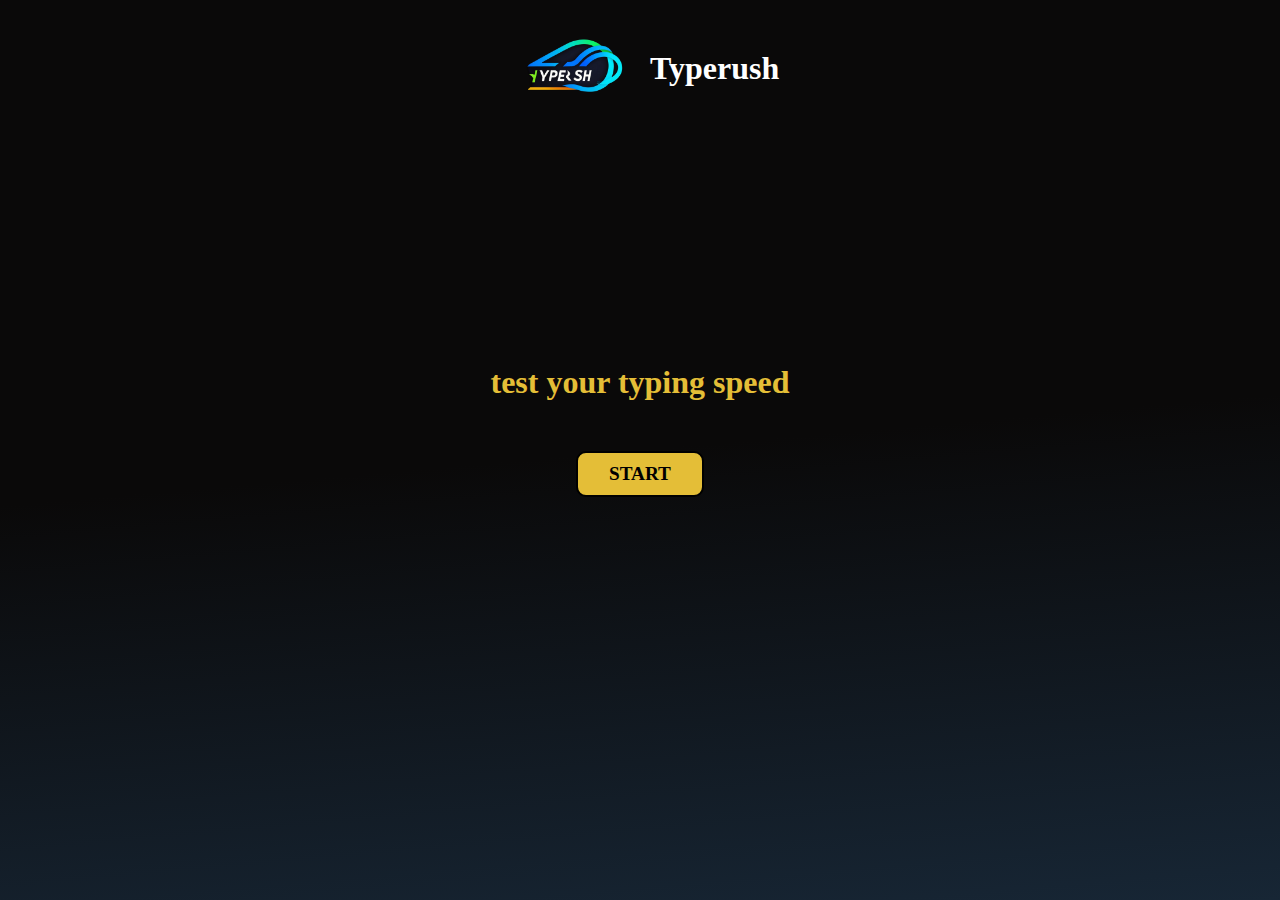
<file: index.html>
<!DOCTYPE html>
<html lang="en">
<head>
    <meta charset="UTF-8">
    <meta name="viewport" content="width=device-width, initial-scale=1.0">
    <title>typing speed test</title>
    <link rel="stylesheet" href="style.css">
</head>
<body>
    <nav>
            <img src="../Default_Design_a_sleek_and_energetic_logo_for_a_typing_speed_t_3_8922b79c-d204-4a9c-a4ab-a7cde05685ed_0.png" alt="" srcset="">
            <h1>Typerush</h1>
        </nav>
    <div class="conatiner"><h1>test your typing speed</h1>
    <a id="link-to-typing-page" href="../typing page/typing-test.html"><button type="button" id="button">start</button></div></a>
</body>
</html>
</file>
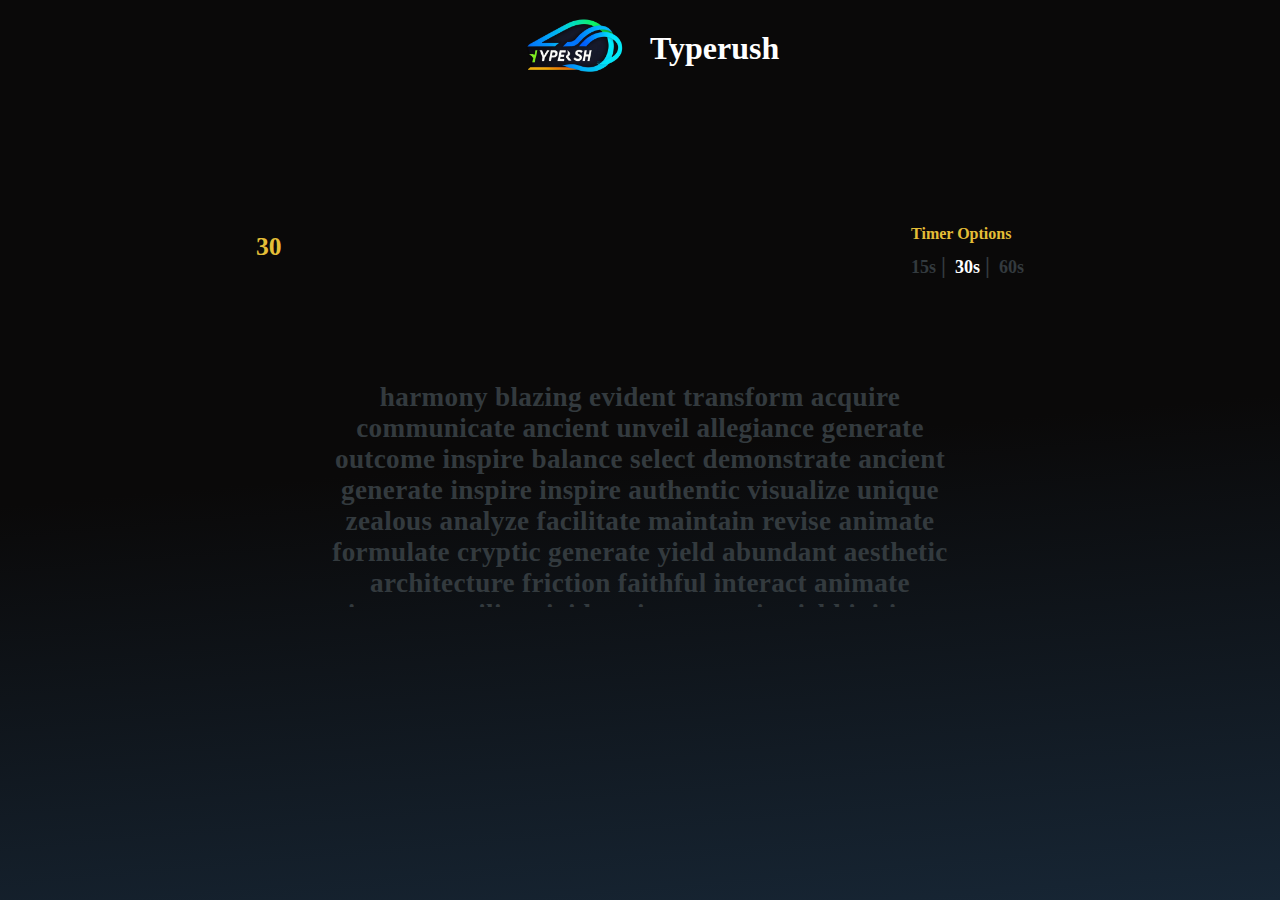
<file: typing page/typing-test.html>
<!DOCTYPE html>
    <html lang="en">
    <head>
        <meta charset="UTF-8" />
        <meta name="viewport" content="width=device-width, initial-scale=1.0" />
        <title>typing speed test</title>
        <link rel="stylesheet" href="typing-test.css" />
    </head>
    <body>
        <nav>
            <img src="../Default_Design_a_sleek_and_energetic_logo_for_a_typing_speed_t_3_8922b79c-d204-4a9c-a4ab-a7cde05685ed_0.png" alt="" srcset="">
            <h1>Typerush</h1>
        </nav>


        <input type="text" class="input">
        <div class="container">
        <div class="options">
            <div class="timer-container">
            <h4 class="timer"></h4>
            </div>
            <div class="timing-option">
            <h4>timer options</h4>
            <button class="timing">15s</button><span class="span-pipe">|</span>
            <button class="timing selected">30s</button><span class="span-pipe">|</span>
            <button class="timing">60s</button>
            </div>
        </div>
        <div class="typing-container">
        <p class="para-container"></p>
        </div>

        <div class="game-over display">
            <div class="wpm-container">WPM :  <span class="wpm" >   </span></div>
            <div class="mistakes-container wpm-container">mistakes :  <span class="mistake" > </span></div>

            <div class="restart">
                <svg class="restart-icon" xmlns="http://www.w3.org/2000/svg" xmlns:xlink="http://www.w3.org/1999/xlink" viewBox="0,0,256,256" width="26px" height="26px"><g fill-opacity="0.50196" fill="#333a3e" fill-rule="nonzero" stroke="#333a3e" stroke-width="2" stroke-linecap="butt" stroke-linejoin="miter" stroke-miterlimit="10" stroke-dasharray="" stroke-dashoffset="0" font-family="none" font-weight="none" font-size="none" text-anchor="none" style="mix-blend-mode: normal"><g transform="scale(5.12,5.12)"><path d="M25,2c-0.36064,-0.0051 -0.69608,0.18438 -0.87789,0.49587c-0.18181,0.3115 -0.18181,0.69676 0,1.00825c0.18181,0.3115 0.51725,0.50097 0.87789,0.49587c11.60953,0 21,9.39047 21,21c0,11.60953 -9.39047,21 -21,21c-11.60953,0 -21,-9.39047 -21,-21c0,-6.69269 3.13071,-12.63519 8,-16.48047v6.48047c-0.0051,0.36064 0.18438,0.69608 0.49587,0.87789c0.3115,0.18181 0.69676,0.18181 1.00825,0c0.3115,-0.18181 0.50097,-0.51725 0.49587,-0.87789v-8.44922v-1.55078h-10c-0.36064,-0.0051 -0.69608,0.18438 -0.87789,0.49587c-0.18181,0.3115 -0.18181,0.69676 0,1.00825c0.18181,0.3115 0.51725,0.50097 0.87789,0.49587h6.69922c-5.29713,4.21481 -8.69922,10.7122 -8.69922,18c0,12.69047 10.30953,23 23,23c12.69047,0 23,-10.30953 23,-23c0,-12.69047 -10.30953,-23 -23,-23z"></path></g></g></svg>
            </div>
        </div>


        <script src="../scripting/script.js"></script>
    </body>
    </html>
</file>
<file: style.css>
*{
    padding: 0;
    margin: 0;
    box-sizing: border-box;
    font-family: "montserrat";
}

body,html{
    height: 100%;
    width: 100%;
    background: linear-gradient(175deg,#0a0909 ,#0a0909,#172635);
    color: rgb(228, 190, 55);
    display: flex;
    flex-direction: column;
    justify-content: center;
    align-items: center;
    transform: translate(-50px -50px);
}

nav{
    height: 20px;
    position: absolute;
    top: 20px;
    display: flex;
    justify-content: center;
    align-items: center;
    padding: 3rem;
    color: #fff;
}
nav img{
    height: 7rem;
}

#button{
    display: block;
    margin: 50px auto;
    padding: 10px 20px;
    border: 2px solid #000;
    width: 8rem;
    border-radius: 10px;
    background: rgb(228, 190, 55);
    color: #000;
    font-size: 1.2rem;
    text-transform: uppercase;
    font-weight: 700;
    cursor: pointer;
    text-align: center;
    outline: none;
    transition: all ease-in-out 0.2s;

}

.conatiner{
    margin-top: 10px;
}

#button:hover{
    background-color: transparent;
    border: 3px solid rgb(228, 190, 55);
    color: rgb(228, 190, 55);
}

#link-to-typing-page{
    text-decoration: none;
}
</file>
<file: typing page/typing-test.css>
��        *   {  
         p a d d i n g :   0 ;  
         m a r g i n :   0 ;  
         b o x - s i z i n g :   b o r d e r - b o x ;  
         f o n t - f a m i l y :   " m o n t s e r r a t " ;  
         }  
         * : : s e l e c t i o n   {  
         u s e r - s e l e c t :   n o n e ;  
         }  
  
         b o d y , h t m l   {  
         h e i g h t :   1 0 0 % ;  
         w i d t h :   1 0 0 % ;  
         b a c k g r o u n d :   l i n e a r - g r a d i e n t ( 1 7 5 d e g , # 0 a 0 9 0 9   , # 0 a 0 9 0 9 , # 1 7 2 6 3 5 ) ;  
         c o l o r :   r g b ( 2 2 8 ,   1 9 0 ,   5 5 ) ;  
         }  
  
 n a v {  
         h e i g h t :   2 0 p x ;  
         d i s p l a y :   f l e x ;  
         j u s t i f y - c o n t e n t :   c e n t e r ;  
         a l i g n - i t e m s :   c e n t e r ;  
         p a d d i n g :   3 r e m ;  
         c o l o r :   # f f f ;  
 }  
 n a v   i m g {  
         h e i g h t :   7 r e m ;  
 }  
  
         . c o n t a i n e r   {  
         d i s p l a y :   f l e x ;  
         a l i g n - i t e m s :   c e n t e r ;  
         j u s t i f y - c o n t e n t :   c e n t e r ;  
         m a r g i n - t o p :   1 0 p x ;  
         h e i g h t :   c a l c ( 1 0 0 %   -   3 1 3 p x ) ;  
         }  
  
         p   {  
         w i d t h :   7 0 % ;  
         g a p :   2 p x ;  
         c o l o r :   # 3 3 3 a 3 e ;  
         }  
  
         . t i m i n g   {  
         c o l o r :   # 3 3 3 a 3 e ;  
         b a c k g r o u n d - c o l o r :   t r a n s p a r e n t ;  
         o u t l i n e :   n o n e ;  
         b o r d e r :   n o n e ;  
         f o n t - s i z e :   l a r g e ;  
         f o n t - w e i g h t :   6 0 0 ;  
         t r a n s i t i o n :   a l l   e a s e - i n   0 . 1 s ;  
         }  
  
         h 4   {  
         f o n t - s i z e :   1 r e m ;  
         t e x t - t r a n s f o r m :   c a p i t a l i z e ;  
         m a r g i n - b o t t o m :   1 0 p x ;  
         }  
  
         . s p a n - p i p e   {  
         c o l o r :   # 3 3 3 a 3 e ;  
         f o n t - s i z e :   1 . 4 r e m ;  
         p a d d i n g :   5 p x ;  
         f o n t - w e i g h t :   7 0 0 ;  
         }  
  
         . o p t i o n s   {  
         d i s p l a y :   f l e x ;  
         p o s i t i o n :   a b s o l u t e ;  
         t o p :   2 5 % ;  
         j u s t i f y - c o n t e n t :   s p a c e - b e t w e e n ;  
         a l i g n - i t e m s :   c e n t e r ;  
         w i d t h :   1 0 0 % ;  
         p a d d i n g :   0 p x   2 0 % ;  
         m a r g i n :   a u t o ;  
         }  
  
         . o p t i o n s   >   . t i m e r - c o n t a i n e r   >   h 4   {  
         f o n t - s i z e :   1 . 6 r e m ;  
         f o n t - w e i g h t :   8 0 0 ;  
         }  
  
         . t y p i n g - c o n t a i n e r   ,   . p a r a - c o n t a i n e r   {  
         w i d t h :   1 0 0 % ;  
         h e i g h t :   6 2 % ;  
         l e t t e r - s p a c i n g :   0 . 0 2 r e m ;  
         m a r g i n :   a u t o ;  
         d i s p l a y :   f l e x ;  
         a l i g n - i t e m s :   c e n t e r ;  
         j u s t i f y - c o n t e n t :   c e n t e r ;  
         o v e r f l o w :   h i d d e n ;  
         p o s i t i o n :   r e l a t i v e ;  
         t o p :   1 0 % ;  
         }  
  
         . p a r a   {  
         f o n t - s i z e :   1 . 7 r e m ;  
         f o n t - w e i g h t :   6 0 0 ;  
         t e x t - a l i g n :   c e n t e r ;  
         w i d t h :   5 0 % ;  
         p o s i t i o n :   a b s o l u t e ;  
         t o p :   0 ;  
         }  
  
         . s e l e c t e d {  
                 c o l o r :   w h i t e  
         }  
  
         # b u t t o n {  
         d i s p l a y :   b l o c k ;  
         m a r g i n :   2 0 p x   a u t o ;  
         p a d d i n g :   1 0 p x   2 0 p x ;  
         b o r d e r :   2 p x   s o l i d   # 0 0 0 ;  
         w i d t h :   8 r e m ;  
         b o r d e r - r a d i u s :   1 0 p x ;  
         b a c k g r o u n d :   r g b ( 2 2 8 ,   1 9 0 ,   5 5 ) ;  
         c o l o r :   # 0 0 0 ;  
         f o n t - s i z e :   1 . 2 r e m ;  
         t e x t - t r a n s f o r m :   u p p e r c a s e ;  
         f o n t - w e i g h t :   7 0 0 ;  
         c u r s o r :   p o i n t e r ;  
         t e x t - a l i g n :   c e n t e r ;  
         o u t l i n e :   n o n e ;  
         t r a n s i t i o n :   a l l   e a s e - i n - o u t   0 . 2 s ;  
  
 }  
 . s t a r t {  
         p o s i t i o n :   a b s o l u t e ;  
         t o p :   7 5 % ;  
         l e f t :   4 6 % ;  
 }  
         # b u t t o n : h o v e r {  
         b a c k g r o u n d - c o l o r :   t r a n s p a r e n t ;  
         b o r d e r :   3 p x   s o l i d   r g b ( 2 2 8 ,   1 9 0 ,   5 5 ) ;  
         c o l o r :   r g b ( 2 2 8 ,   1 9 0 ,   5 5 ) ;  
 }  
  
  
 . t y p e d {  
         c o l o r   :     r g b ( 2 2 8 ,   1 9 0 ,   5 5 )  
 }  
  
 . i n p u t {  
         p o s i t i o n :   a b s o l u t e ;  
         p a d d i n g :   5 p x ;  
         h e i g h t :   2 r e m ;  
         w i d t h :   2 0 r e m ;  
         o u t l i n e :   n o n e ;  
         t o p :   - 1 9 0 % ;  
         l e f t :   1 0 % ;  
  
 }  
  
 . c o r r e c t {  
         c o l o r :   r g b ( 2 2 8 ,   1 9 0 ,   5 5 ) ;  
 }  
  
 . i n c o r r e c t {  
         c o l o r :   r e d ;  
 }  
  
 . g a m e - o v e r {  
         p o s i t i o n :   a b s o l u t e ;  
         w i d t h :   5 0 % ;  
         t o p :   7 6 % ;  
         l e f t :   2 3 % ;  
         t e x t - a l i g n :   c e n t e r ;  
         d i s p l a y :   f l e x ;  
         j u s t i f y - c o n t e n t :   c e n t e r ;  
         a l i g n - i t e m s :   c e n t e r ;  
         g a p :   3 r e m ;  
 }  
  
 . w p m - c o n t a i n e r {  
         f o n t - s i z e :   1 . 3 r e m ;  
         f o n t - w e i g h t :   6 0 0 ;  
         d i s p l a y :   f l e x ;  
         g a p :   8 p x ;  
         a l i g n - i t e m s :   c e n t e r ;  
         j u s t i f y - c o n t e n t :   c e n t e r ;  
         c o l o r :   # 7 b 7 b 7 b ;  
  
 }  
  
 . w p m   ,   . m i s t a k e {  
         c o l o r :   r g b ( 2 2 8 ,   1 9 0 ,   5 5 ) ;  
 }  
  
 . r e s t a r t - i c o n : h o v e r {  
         c u r s o r :   p o i n t e r ;  
          
 }  
  
  
 . d i s p l a y {  
         d i s p l a y   :   n o n e  
 }  
  
         . b l i n k   {  
         a n i m a t i o n :   b l i n k - a n i m a t i o n   1 s   s t e p s ( 5 ,   s t a r t )   i n f i n i t e ;  
         }  
  
         @ k e y f r a m e s   b l i n k - a n i m a t i o n   {  
         t o   {  
                 v i s i b i l i t y :   h i d d e n ;  
         }  
         }  
 
</file>
